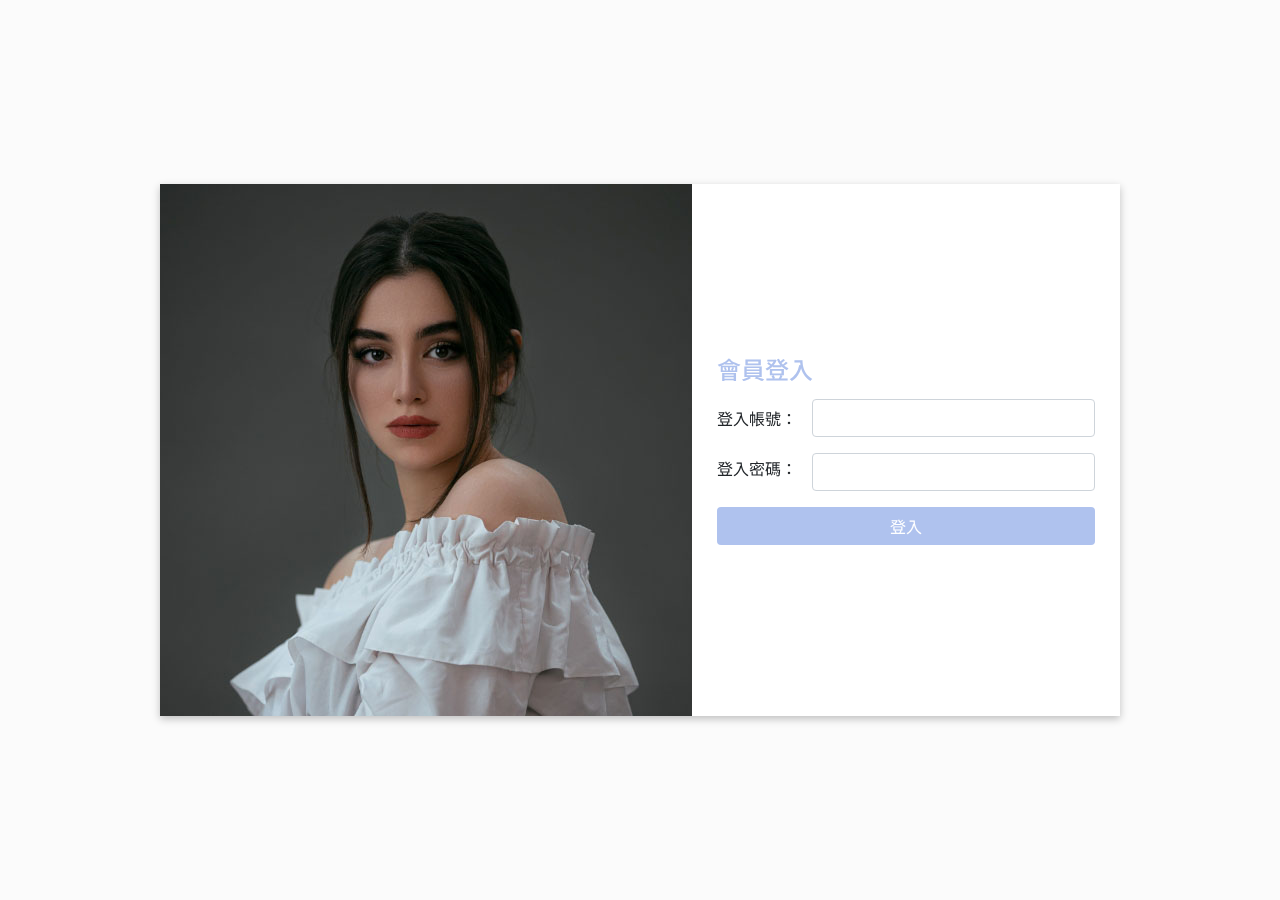
<file: login.html>
<!DOCTYPE html>
<html lang="zh-TW">

<head>
    <meta charset="UTF-8">
    <meta http-equiv="X-UA-Compatible" content="IE=edge">
    <meta content='width=device-width, initial-scale = 1.0,maximum-scale=1.0, user-scalable=no' name="viewport">
    <title>網頁標題</title>
    <meta content="這是關鍵字" name="keywords">
    <meta content="這是網頁描述" name="description">
    <meta name="author" content="作者">
    <link href="css/bootstrap.min.css" rel="stylesheet">
    <link rel="stylesheet" href="css/owl.carousel.min.css" />
    <link rel="stylesheet" href="css/owl.theme.default.min.css" />
    <link rel="stylesheet" href="css/style.css">
    <link rel="shortcut icon" href="images/favicon.ico" />
    <link rel="bookmark" href="images/favicon.ico" />
</head>


<body>

    <section id="loginBox">
        <div class="row g-0 ">
            <div class="col-lg-auto col-12 align-self-center">
                <div class="loginImg">
                    <img src="images/login.jpg" class="img-fluid" height="300">
                </div>
            </div>
            <div class="col-md col-12 align-self-center">
                <div class="loginInfo">
                    <h1 class="mb-3 f-color fs-4">會員登入</h1>
                    <form>
                        <div class="mb-3">
                            <div class="d-flex">
                                <div class="col-md-3 col-4 align-self-center">
                                    <label for="exampleInputEmail1" class="form-label mb-0">登入帳號：</label>
                                </div>
                                <div class="col align-self-center"> <input type="email" class="form-control"
                                        id="exampleInputEmail1" aria-describedby="emailHelp"></div>
                            </div>


                        </div>
                        <div class="mb-3">
                            <div class="d-flex">
                                <div class="col-md-3 col-4 align-self-center">
                                    <label for="exampleInputPassword1" class="form-label">登入密碼：</label>
                                </div>
                                <div class="col align-self-center">
                                    <input type="password" class="form-control" id="exampleInputPassword1">
                                </div>
                            </div>


                        </div>

                        <button type="submit" class="btn btnstyle w-100 loginBtn">登入</button>

                    </form>

                </div>

            </div>
        </div>
    </section>






    <script src="js/jquery-3.6.0.min.js"></script>
    <script src="js/bootstrap.bundle.min.js"></script>
    <script src="js/owl.carousel.min.js"></script>
    <script src="js/action.js"></script>
    <script>

        let go = document.querySelector('.loginBtn');

        go.addEventListener('click', (e) => {
            alert('登入成功');
            location.href = "index.html";
        });


       
      


    </script>



</body>

</html>
</file>
<file: css/style.css>
@charset "UTF-8";
@import url("https://fonts.googleapis.com/css?family=Noto+Sans+TC:400,500,600&display=swap");
@import url("https://cdn.jsdelivr.net/npm/bootstrap-icons@1.7.0/font/bootstrap-icons.css");
#header {
  box-shadow: rgba(33, 35, 38, 0.1) 0px 10px 10px -10px;
  background: #fff;
  min-height: 50px;
  padding: 15px 0;
}
#header .row {
  height: inherit;
}
#header .nav ul {
  padding: 0;
  margin: 0;
  list-style-type: none;
  width: 100%;
}
#header .nav ul li {
  position: relative;
  display: inline-block;
  padding-right: 25px;
}
#header .nav ul li:last-child {
  margin-right: 0;
}
@media (max-width: 400px) {
  #header .nav ul li {
    margin-right: 15px;
    padding-right: 0px;
  }
}
#header .nav ul li a {
  text-decoration: none;
  color: #afc2ee;
  font-weight: 500;
  font-size: 1.2rem;
  display: block;
  border-radius: 5px;
  transition: all 0.35s ease;
}
@media (min-width: 1441px) {
  #header .nav ul li a {
    padding: 0 15px;
  }
}
#header .nav ul li a:hover {
  background-color: transparent;
  border-radius: 5px;
  transition: all 0.35s ease;
}
#header .nav ul li ul {
  width: 150%;
  position: absolute;
  left: -40%;
  display: none;
  z-index: 5;
}
@media (max-width: 769px) {
  #header .nav ul li ul {
    width: 200%;
    left: -55%;
  }
}
#header .nav ul li ul li {
  background-color: #afc2ee;
  padding: 5px 10px;
  text-align: center;
  width: 100%;
  z-index: 5;
}
#header .nav ul li ul li a {
  color: #fff;
  display: block;
}
@media (max-width: 769px) {
  #header .nav ul li ul li a {
    font-size: 1rem;
  }
}
#header .memberBtnIcon {
  color: #afc2ee;
  font-size: 1.5rem;
}
@media (max-width: 769px) {
  #header .memberBtn {
    transform: translateX(-120%);
    background: #fff;
    position: fixed;
    top: 0;
    height: 100vh;
    z-index: 2;
    transition: all 0.35s ease;
  }
  #header .memberBtn .nav {
    text-align: center !important;
  }
  #header .memberBtn .nav ul {
    position: absolute;
    top: 50%;
    transform: translateY(-50%);
    width: 120%;
  }
  #header .memberBtn .nav ul li {
    display: block;
    padding: 10px 0;
  }
  #header .memberBtn.vis {
    transform: translateX(-25%);
  }
}

.masterBox {
  box-shadow: rgba(0, 0, 0, 0.24) 0px 3px 8px;
  border-radius: 10px;
  padding: 15px 30px 15px 15px;
}
@media (max-width: 769px) {
  .masterBox {
    padding: 15px 15px 20px 15px;
  }
}
.masterBox i {
  cursor: pointer;
}
@media (max-width: 769px) {
  .masterBox i {
    font-size: 1.25rem;
  }
}
.masterBox .d-flex {
  font-size: 2.125rem;
  font-weight: 500;
  color: #afc2ee;
}
@media (max-width: 769px) {
  .masterBox .d-flex {
    margin-top: 15px;
  }
}
.masterBox .imageBoxstyle img {
  height: 600px;
  -o-object-fit: cover;
     object-fit: cover;
}
@media (max-width: 769px) {
  .masterBox .imageBoxstyle img {
    height: 300px;
  }
}
@media (min-width: 768px) and (max-width: 991px) {
  .masterBox .imageBoxstyle {
    height: 100%;
  }
  .masterBox .imageBoxstyle img {
    -o-object-fit: cover;
       object-fit: cover;
    height: 100%;
  }
}
.masterBox .modelDataList {
  padding: 0;
  margin: 0;
  list-style-type: none;
  font-size: 1.5rem;
  margin-top: 30px;
}
.masterBox .modelDataList li {
  padding: 5px 0;
  color: #afc2ee;
}
@media (max-width: 769px) {
  .masterBox .modelDataList {
    margin-top: 15px;
    margin-bottom: 15px;
  }
}
.masterBox .reserve {
  color: #fff;
  display: inline-block;
  padding: 3px 20px;
  border-radius: 10vw;
  background-color: #afc2ee;
  text-decoration: none;
  font-size: 1.75rem;
  box-shadow: rgba(0, 0, 0, 0.24) 0px 3px 8px;
}

.memberBoxwarp {
  min-height: 300px;
}

.memberBox .memberList ul {
  padding: 0;
  margin: 0;
  list-style-type: none;
}
.memberBox .memberList ul li {
  border-bottom: #ccc solid 1px;
  padding: 10px 0 10px 15px;
}
@media (min-width: 768px) and (max-width: 991px) {
  .memberBox .memberList ul li .col {
    padding: 0 10px;
    text-overflow: ellipsis;
    overflow: hidden;
    white-space: nowrap;
  }
}
@media (max-width: 769px) {
  .memberBox .memberList ul li {
    flex-wrap: wrap;
  }
  .memberBox .memberList ul li .col:first-child {
    flex: 100%;
    padding: 10px 0;
  }
  .memberBox .memberList ul li .col:first-child:before {
    content: "預約單號";
    margin-right: 15px;
    background-color: #707070;
    color: #fff;
    width: 25%;
    display: inline-block;
    text-align: center;
    border-radius: 5px;
  }
  .memberBox .memberList ul li .col:nth-child(2) {
    flex: 100%;
    padding: 10px 0;
  }
  .memberBox .memberList ul li .col:nth-child(2):before {
    content: "預約日期";
    margin-right: 15px;
    background-color: #707070;
    color: #fff;
    width: 25%;
    display: inline-block;
    text-align: center;
    border-radius: 5px;
  }
  .memberBox .memberList ul li .col:nth-child(3) {
    flex: 100%;
    padding: 10px 0;
  }
  .memberBox .memberList ul li .col:nth-child(3):before {
    content: "模特";
    margin-right: 15px;
    background-color: #707070;
    color: #fff;
    width: 25%;
    display: inline-block;
    border-radius: 5px;
    text-align: center;
  }
  .memberBox .memberList ul li .col:nth-child(4) {
    flex: 100%;
    padding: 10px 0;
  }
  .memberBox .memberList ul li .col:nth-child(4):before {
    content: "地點";
    margin-right: 15px;
    background-color: #707070;
    color: #fff;
    width: 25%;
    display: inline-block;
    border-radius: 5px;
    text-align: center;
  }
  .memberBox .memberList ul li .col:nth-child(5) {
    flex: 100%;
    padding: 10px 0;
  }
  .memberBox .memberList ul li .col:nth-child(5):before {
    content: "狀態/操作";
    margin-right: 15px;
    background-color: #707070;
    color: #fff;
    width: 25%;
    display: inline-block;
    border-radius: 5px;
    text-align: center;
  }
  .memberBox .memberList ul li .col:nth-child(5) button {
    display: inline-block !important;
  }
  .memberBox .memberList ul li .col:nth-child(5) .d-flex {
    display: inline-flex !important;
  }
}
.memberBox .memberList ul li:first-child {
  background-color: #6B6B6B;
  color: #fff;
  padding: 10px;
  font-size: 1.25rem;
  border-radius: 10px 10px 0 0;
}
@media (max-width: 769px) {
  .memberBox .memberList ul li:first-child {
    display: none !important;
  }
}
@media (min-width: 768px) and (max-width: 991px) {
  .memberBox .memberList ul li:first-child {
    font-size: 1rem;
  }
}
.memberBox .memberList ul li:last-child {
  border-bottom: none;
}
@media (min-width: 992px) and (max-width: 1200px) {
  .memberBox .memberList ul li .col {
    padding: 0 15px;
  }
}
.memberBox .btn-ture {
  background-color: #afc2ee;
  color: #fff;
  border-radius: 10vw;
  text-decoration: none;
  padding-left: 15px;
  padding-right: 15px;
}
.memberBox .btn-false {
  border: #afc2ee solid 1px;
  color: #333;
  border-radius: 10vw;
  text-decoration: none;
  padding-left: 15px;
  padding-right: 15px;
}
.memberBox .userInfo {
  border: #afc2ee solid 1px;
  border-radius: 10px;
  padding: 0 10px;
  font-size: 1.75rem;
}
.memberBox .bi-pencil-fill {
  font-size: 1.25rem;
  color: #afc2ee;
}

.memberListwarp {
  box-shadow: rgba(0, 0, 0, 0.24) 0px 3px 8px;
  border-radius: 10px;
  padding: 0 0 10px 0;
  background: #fff;
}

.modelDatawarp {
  border-radius: 10px;
  padding: 15px;
  box-shadow: rgba(0, 0, 0, 0.24) 0px 3px 8px;
  background-color: #fff;
}
.modelDatawarp .modelDataList {
  color: #afc2ee;
  padding: 0;
  margin: 0;
  list-style-type: none;
}
.modelDatawarp .modelDataList li {
  font-size: 1.25rem;
  margin-bottom: 31.5px;
}
@media (min-width: 1201px) and (max-width: 1440px) {
  .modelDatawarp .modelDataList li {
    margin-bottom: 21.5px;
  }
}
@media (min-width: 992px) and (max-width: 1200px) {
  .modelDatawarp .modelDataList li {
    margin-bottom: 11.5px;
    width: 50%;
  }
}
@media (max-width: 769px) {
  .modelDatawarp .modelDataList li {
    width: 100%;
    margin-bottom: 10px;
  }
}
@media (min-width: 992px) and (max-width: 1200px) {
  .modelDatawarp .modelDataList {
    display: flex;
    flex-wrap: wrap;
  }
}
@media (max-width: 769px) {
  .modelDatawarp .modelDataList {
    display: flex;
    flex-wrap: wrap;
  }
}

#view .list {
  border-top: #afc2ee solid 1px;
  padding-bottom: 10px;
  padding-top: 10px;
}
#view .list:first-child {
  border-top: none;
}

.backImg {
  height: 200px;
  margin-bottom: 25px;
  margin-top: 25px;
}
.backImg h1 {
  color: #fff;
  text-align: center;
  line-height: 200px;
  margin: 0;
}
.backImg.taipei {
  background-color: aqua;
}
.backImg.taichung {
  background-color: #f00;
}
.backImg.tainan {
  background-color: antiquewhite;
}
.backImg.taidong {
  background-color: rgb(167, 28, 185);
}

html.dark body {
  transition: all 0.25s ease;
  background-color: #363636;
}
html.dark body #header {
  background-color: #5d5d5d;
}
html.dark body #header .nav a {
  color: #fff;
  display: block;
  border-radius: 5px;
  transition: all 0.35s ease;
}
@media (min-width: 1441px) {
  html.dark body #header .nav a {
    padding: 0 15px;
  }
}
html.dark body #header .nav a:hover {
  background-color: #363636;
  border-radius: 5px;
  transition: all 0.35s ease;
}
html.dark body #header .nav ul li ul {
  left: -40%;
  top: 35px;
}
html.dark body #header .nav ul li ul li {
  background-color: #363636;
}
html.dark body #header .memberBtn.vis {
  background: #5d5d5d;
}
html.dark body .sliderList img {
  border-radius: 15px;
}
html.dark body .masterTitle {
  color: #fff;
  text-align: center;
  position: relative;
}
html.dark body .masterTitle:after {
  content: "";
  width: 50%;
  position: absolute;
  left: 50%;
  transform: translateX(-50%);
  background-color: #807df7;
  bottom: 0px;
  height: 15px;
  z-index: -1;
}
html.dark body .masterTitle img, html.dark body .masterTitle svg {
  display: none;
}
html.dark body .container-fluid {
  background-color: #5d5d5d;
}
html.dark body .runNewsbox .runNewstitle {
  background-color: #807df7;
}
html.dark body .runNewsbox ul li {
  color: #fff;
}
html.dark body .newModelWarp:after {
  display: none;
}
html.dark body .newModelWarp .newModel a.reserve {
  background-color: #807df7;
  color: #fff;
  border-radius: 5px;
  padding: 8px 10px;
}
html.dark body .newModelWarp .newModel .modelData {
  text-align: left !important;
}
html.dark body .newModelWarp .newModel .modelData p {
  display: inline-block;
  margin-right: 5px;
}
html.dark body .newModelWarp .newModel .col.mb-3 {
  padding-top: 10px;
  padding-bottom: 10px;
  background-color: #5d5d5d;
}
html.dark body .newModelWarp .newModel .modelList {
  color: #fff;
  background-color: #5d5d5d;
  transition: all 0.35s ease;
  border: #5d5d5d solid 3px;
}
html.dark body .newModelWarp .newModel .modelList .modelInfo .d-flex.mb-3 {
  margin-bottom: 0px !important;
}
html.dark body .newModelWarp .newModel .modelList .modelInfo .row .col-md-6 {
  flex: 0 0 auto;
  width: 100%;
  text-align: center;
}
html.dark body .newModelWarp .newModel .modelList .modelInfo .row .col-md-6:last-child {
  text-align: center !important;
  margin-top: 15px;
}
html.dark body .newModelWarp .newModel .modelList:hover {
  background-color: #363636;
  transition: all 0.35s ease;
  border: #807df7 solid 3px;
}
html.dark body .newModelWarp .newModel .modelList img {
  border-radius: 15px;
}
html.dark body .areaList .newModel a.reserve {
  background-color: #807df7;
  color: #fff;
  border-radius: 5px;
  padding: 8px 10px;
}
html.dark body .areaList .newModel .modelData {
  text-align: left !important;
}
html.dark body .areaList .newModel .modelData p {
  display: inline-block;
  margin-right: 5px;
}
html.dark body .areaList .newModel .col.mb-3 {
  padding-top: 10px;
  padding-bottom: 10px;
  background-color: #5d5d5d;
}
html.dark body .areaList .newModel .modelList {
  color: #fff;
  background-color: #5d5d5d;
  transition: all 0.35s ease;
}
html.dark body .areaList .newModel .modelList .modelInfo .d-flex.mb-3 {
  margin-bottom: 0px !important;
}
html.dark body .areaList .newModel .modelList .modelInfo .row .col-md-6 {
  flex: 0 0 auto;
  width: 100%;
  text-align: center;
}
html.dark body .areaList .newModel .modelList .modelInfo .row .col-md-6:last-child {
  text-align: center !important;
  margin-top: 15px;
}
html.dark body .areaList .newModel .modelList:hover {
  background-color: #363636;
  transition: all 0.35s ease;
}
html.dark body .areaList .newModel .modelList img {
  border-radius: 15px;
}
html.dark body .areaList .newModel .more.fs-5 {
  display: none;
}
html.dark body .areaList .newModel:nth-child(2n)::before {
  display: none;
}
@media (max-width: 769px) {
  html.dark body .areaList .newModel:nth-child(odd) .owl-stage-outer .item.mb-3 {
    margin-bottom: 0 !important;
  }
}
html.dark body .areaList .newModel:nth-child(odd) .modelList {
  background-color: #363636;
  border: #363636 solid 3px;
}
html.dark body .areaList .newModel:nth-child(odd) .modelList img {
  border-radius: 15px;
}
html.dark body .areaList .newModel:nth-child(odd) .modelList:hover {
  background: #5d5d5d;
  transition: all 0.35s ease;
  border: #807df7 solid 3px;
}
html.dark body .areaList .newModel:nth-child(odd) .masterTitle {
  color: #fff;
}
html.dark body .areaList .newModel:nth-child(odd) .masterTitle:after {
  background-color: #afc2ee;
}
html.dark body .areaList .newModel:nth-child(odd) .d-vis {
  display: block;
}
@media (max-width: 769px) {
  html.dark body .areaList .newModel:nth-child(odd) .d-vis {
    margin-top: 1rem;
  }
}
html.dark body .areaList .newModel:nth-child(odd) .d-vis .more {
  display: inline-block;
  border: #fff solid 2px;
  border-radius: 10px;
  padding: 2px 10px;
  font-weight: 600;
}
html.dark body .areaList .newModel:nth-child(odd) .d-vis .more i {
  color: #afc2ee;
}
html.dark body .areaList .newModel:nth-child(even) .modelList {
  background: #5d5d5d;
  border: #5d5d5d solid 3px;
  color: #fff;
}
html.dark body .areaList .newModel:nth-child(even) .modelList img {
  border-radius: 15px;
}
html.dark body .areaList .newModel:nth-child(even) .modelList:hover {
  border: #807df7 solid 3px;
  transition: all 0.35s ease;
  background-color: #363636;
}
html.dark body .areaList .newModel:nth-child(even) .masterTitle {
  color: #fff;
}
html.dark body .areaList .newModel:nth-child(even) .d-vis {
  display: block;
}
html.dark body .areaList .newModel:nth-child(even) .d-vis .more {
  display: inline-block;
  border: #fff solid 2px;
  border-radius: 10px;
  padding: 2px 10px;
  font-weight: 600;
  margin-top: 1rem;
}
html.dark body .areaList .newModel:nth-child(even) .d-vis .more i {
  color: #807df7;
}
html.dark body .areaList .newModel:nth-child(even) .owl-stage-outer {
  background-color: #5d5d5d;
}
html.dark body .areaList .newModel:nth-child(even) .owl-stage-outer .item.mb-3 {
  margin-bottom: 0 !important;
}
html.dark body .areaList .newModel:nth-child(even) .owl-theme .owl-dots .owl-dot.active span {
  background-color: #869791;
}
html.dark body .areaList .newModel:nth-child(even) .owl-theme .owl-dots .owl-dot span {
  background-color: #D6D6D6;
}
html.dark .masterBox {
  background: #5d5d5d;
  box-shadow: none;
  border: #807df7 solid 2px;
}
html.dark .masterBox .d-flex {
  color: #fff;
}
html.dark .masterBox .modelDataList li {
  color: #fff;
}
html.dark .masterBox .reserve {
  background-color: #807df7;
  border-radius: 10px;
}
html.dark .memberBox .userInfo, html.dark .memberBox .bi-pencil-fill {
  color: #fff;
}
html.dark .memberBox .modelDatawarp {
  background-color: #5d5d5d;
  border: #afc2ee solid 2px;
}
html.dark .modelDataList {
  color: #fff;
}
html.dark .modelDataList .btn-false {
  color: #fff;
}
html.dark .memberListwarp {
  background-color: #fff;
}
html.dark .memberListwarp .memberList .btn-ture {
  background: #807df7;
}
html.dark .areaList .row.row-cols-md-4.row-cols-2.g-2.g-md-3 .col {
  padding: 10px 0;
}
html.dark .areaList .row.row-cols-md-4.row-cols-2.g-2.g-md-3 .col .newModel {
  background-color: #5d5d5d;
}
html.dark .areaList .row.row-cols-md-4.row-cols-2.g-2.g-md-3 .col .newModel .mb-3 {
  margin-bottom: 0 !important;
}
html.dark .areaList .row.row-cols-md-4.row-cols-2.g-2.g-md-3 .col .newModel .mb-3 .modelList {
  background-color: #5d5d5d;
  border: #5d5d5d solid 3px;
}
html.dark .areaList .row.row-cols-md-4.row-cols-2.g-2.g-md-3 .col .newModel .mb-3 .modelList:hover {
  background-color: #363636;
  transition: all 0.35s ease;
  border: #807df7 solid 3px;
}
html.dark footer {
  background-color: #5d5d5d;
}

html.blue body {
  transition: all 0.25s ease;
  background-color: #1a2a37;
}
html.blue body #header {
  background-color: #364f63;
}
html.blue body #header .nav a {
  color: #fff;
  display: block;
  border-radius: 5px;
  transition: all 0.35s ease;
}
@media (min-width: 1441px) {
  html.blue body #header .nav a {
    padding: 0 15px;
  }
}
html.blue body #header .nav a:hover {
  background-color: #29aff1;
  border-radius: 5px;
  transition: all 0.35s ease;
}
html.blue body #header .nav ul li ul {
  left: -40%;
  top: 35px;
}
html.blue body #header .nav ul li ul li {
  background-color: #29aff1;
}
html.blue body #header .memberBtn.vis {
  background: #364f63;
}
html.blue body .sliderList img {
  border-radius: 15px;
}
html.blue body .masterTitle {
  color: #fff;
  text-align: center;
  position: relative;
}
html.blue body .masterTitle:after {
  content: "";
  width: 50%;
  position: absolute;
  left: 50%;
  transform: translateX(-50%);
  background-color: #29aff1;
  bottom: 0px;
  height: 15px;
  z-index: -1;
}
html.blue body .masterTitle img, html.blue body .masterTitle svg {
  display: none;
}
html.blue body .container-fluid {
  background-color: #364f63;
}
html.blue body .runNewsbox .runNewstitle {
  background-color: #29aff1;
}
html.blue body .runNewsbox ul li {
  color: #fff;
}
html.blue body .newModelWarp:after {
  display: none;
}
html.blue body .newModelWarp .newModel a.reserve {
  background-color: #29aff1;
  color: #fff;
  border-radius: 5px;
  padding: 8px 10px;
}
html.blue body .newModelWarp .newModel .modelData {
  text-align: left !important;
}
html.blue body .newModelWarp .newModel .modelData p {
  display: inline-block;
  margin-right: 5px;
}
html.blue body .newModelWarp .newModel .col.mb-3 {
  padding-top: 10px;
  padding-bottom: 10px;
  background-color: #364f63;
}
html.blue body .newModelWarp .newModel .modelList {
  color: #fff;
  background-color: #364f63;
  transition: all 0.35s ease;
  border: #364f63 solid 3px;
}
html.blue body .newModelWarp .newModel .modelList .modelInfo .d-flex.mb-3 {
  margin-bottom: 0px !important;
}
html.blue body .newModelWarp .newModel .modelList .modelInfo .row .col-md-6 {
  flex: 0 0 auto;
  width: 100%;
  text-align: center;
}
html.blue body .newModelWarp .newModel .modelList .modelInfo .row .col-md-6:last-child {
  text-align: center !important;
  margin-top: 15px;
}
html.blue body .newModelWarp .newModel .modelList:hover {
  background-color: #1a2a37;
  transition: all 0.35s ease;
  border: #29aff1 solid 3px;
}
html.blue body .newModelWarp .newModel .modelList img {
  border-radius: 15px;
}
html.blue body .areaList .newModel a.reserve {
  background-color: #29aff1;
  color: #fff;
  border-radius: 5px;
  padding: 8px 10px;
}
html.blue body .areaList .newModel .modelData {
  text-align: left !important;
}
html.blue body .areaList .newModel .modelData p {
  display: inline-block;
  margin-right: 5px;
}
html.blue body .areaList .newModel .col.mb-3 {
  padding-top: 10px;
  padding-bottom: 10px;
  background-color: #364f63;
}
html.blue body .areaList .newModel .modelList {
  color: #fff;
  background-color: #364f63;
  transition: all 0.35s ease;
}
html.blue body .areaList .newModel .modelList .modelInfo .d-flex.mb-3 {
  margin-bottom: 0px !important;
}
html.blue body .areaList .newModel .modelList .modelInfo .row .col-md-6 {
  flex: 0 0 auto;
  width: 100%;
  text-align: center;
}
html.blue body .areaList .newModel .modelList .modelInfo .row .col-md-6:last-child {
  text-align: center !important;
  margin-top: 15px;
}
html.blue body .areaList .newModel .modelList:hover {
  background-color: #1a2a37;
  transition: all 0.35s ease;
}
html.blue body .areaList .newModel .modelList img {
  border-radius: 15px;
}
html.blue body .areaList .newModel .more.fs-5 {
  display: none;
}
html.blue body .areaList .newModel:nth-child(2n)::before {
  display: none;
}
@media (max-width: 769px) {
  html.blue body .areaList .newModel:nth-child(odd) .owl-stage-outer .item.mb-3 {
    margin-bottom: 0 !important;
  }
}
html.blue body .areaList .newModel:nth-child(odd) .modelList {
  background-color: #1a2a37;
  border: #1a2a37 solid 3px;
}
html.blue body .areaList .newModel:nth-child(odd) .modelList img {
  border-radius: 15px;
}
html.blue body .areaList .newModel:nth-child(odd) .modelList:hover {
  background: #364f63;
  transition: all 0.35s ease;
  border: #807df7 solid 3px;
}
html.blue body .areaList .newModel:nth-child(odd) .modelList .reserve {
  background-color: #807df7;
}
html.blue body .areaList .newModel:nth-child(odd) .masterTitle {
  color: #fff;
}
html.blue body .areaList .newModel:nth-child(odd) .masterTitle:after {
  background-color: #807df7;
}
html.blue body .areaList .newModel:nth-child(odd) .d-vis {
  display: block;
}
@media (max-width: 769px) {
  html.blue body .areaList .newModel:nth-child(odd) .d-vis {
    margin-top: 1rem;
  }
}
html.blue body .areaList .newModel:nth-child(odd) .d-vis .more {
  display: inline-block;
  border: #fff solid 2px;
  border-radius: 10px;
  padding: 2px 10px;
  font-weight: 600;
}
html.blue body .areaList .newModel:nth-child(odd) .d-vis .more i {
  color: #807df7;
}
html.blue body .areaList .newModel:nth-child(even) .modelList {
  background: #364f63;
  border: #364f63 solid 3px;
  color: #fff;
}
html.blue body .areaList .newModel:nth-child(even) .modelList img {
  border-radius: 15px;
}
html.blue body .areaList .newModel:nth-child(even) .modelList:hover {
  border: #29aff1 solid 3px;
  transition: all 0.35s ease;
  background-color: #1a2a37;
}
html.blue body .areaList .newModel:nth-child(even) .masterTitle {
  color: #fff;
}
html.blue body .areaList .newModel:nth-child(even) .d-vis {
  display: block;
}
html.blue body .areaList .newModel:nth-child(even) .d-vis .more {
  display: inline-block;
  border: #fff solid 2px;
  border-radius: 10px;
  padding: 2px 10px;
  font-weight: 600;
  margin-top: 1rem;
}
html.blue body .areaList .newModel:nth-child(even) .d-vis .more i {
  color: #29aff1;
}
html.blue body .areaList .newModel:nth-child(even) .owl-stage-outer {
  background-color: #364f63;
}
html.blue body .areaList .newModel:nth-child(even) .owl-stage-outer .item.mb-3 {
  margin-bottom: 0 !important;
}
html.blue body .areaList .newModel:nth-child(even) .owl-theme .owl-dots .owl-dot.active span {
  background-color: #869791;
}
html.blue body .areaList .newModel:nth-child(even) .owl-theme .owl-dots .owl-dot span {
  background-color: #D6D6D6;
}
html.blue .masterBox {
  background: #364f63;
  box-shadow: none;
  border: #29aff1 solid 2px;
}
html.blue .masterBox .d-flex {
  color: #fff;
}
html.blue .masterBox .modelDataList li {
  color: #fff;
}
html.blue .masterBox .reserve {
  background-color: #29aff1;
  border-radius: 10px;
}
html.blue .memberBox .userInfo, html.blue .memberBox .bi-pencil-fill {
  color: #fff;
}
html.blue .memberBox .modelDatawarp {
  background-color: #364f63;
  border: #afc2ee solid 2px;
}
html.blue .modelDataList {
  color: #fff;
}
html.blue .modelDataList .btn-false {
  color: #fff;
}
html.blue .memberListwarp {
  background-color: #fff;
}
html.blue .memberListwarp .memberList .btn-ture {
  background: #29aff1;
}
html.blue .areaList .row.row-cols-md-4.row-cols-2.g-2.g-md-3 .col {
  padding: 10px 0;
}
html.blue .areaList .row.row-cols-md-4.row-cols-2.g-2.g-md-3 .col .newModel {
  background-color: #364f63;
}
html.blue .areaList .row.row-cols-md-4.row-cols-2.g-2.g-md-3 .col .newModel .mb-3 {
  margin-bottom: 0 !important;
}
html.blue .areaList .row.row-cols-md-4.row-cols-2.g-2.g-md-3 .col .newModel .mb-3 .modelList {
  background-color: #364f63;
  border: #364f63 solid 3px;
}
html.blue .areaList .row.row-cols-md-4.row-cols-2.g-2.g-md-3 .col .newModel .mb-3 .modelList:hover {
  background-color: #1a2a37;
  transition: all 0.35s ease;
  border: #29aff1 solid 3px;
}
html.blue footer {
  background-color: #364f63;
}

body {
  transition: all 0.25s ease;
  width: 100%;
  overflow-x: hidden;
  font-family: "Noto Sans TC", "Microsoft JhengHei", sans-serif;
  -webkit-overflow-scrolling: touch;
  position: relative;
  background-color: #fbfbfb;
}

.container-fluid {
  min-height: 100px;
}

.d-vis {
  display: none;
}

.more {
  color: #fff;
  font-size: 2rem;
  text-decoration: none;
}
.more img {
  margin-right: 15px;
}
.more:hover {
  color: initial;
  text-decoration: none;
}

.f-color {
  color: #afc2ee;
}

#loginBox {
  width: 960px;
  position: fixed;
  top: 50%;
  left: 50%;
  transform: translate(-50%, -50%);
  box-shadow: rgba(0, 0, 0, 0.24) 0px 3px 8px;
  background: #fff;
}
@media (min-width: 768px) and (max-width: 991px) {
  #loginBox .loginImg img {
    height: 200px;
    -o-object-fit: cover;
       object-fit: cover;
    width: 100%;
    -o-object-position: center;
       object-position: center;
  }
}
@media (max-width: 769px) {
  #loginBox .loginImg img {
    height: 300px;
    -o-object-fit: cover;
       object-fit: cover;
    width: 100%;
    -o-object-position: center;
       object-position: center;
  }
}
@media (min-width: 992px) and (max-width: 1200px) {
  #loginBox {
    width: 85%;
  }
}
@media (min-width: 768px) and (max-width: 991px) {
  #loginBox {
    width: 60%;
    max-height: 500px;
    overflow: auto;
  }
}
@media (max-width: 769px) {
  #loginBox {
    width: 100%;
    position: static;
    top: inherit;
    left: inherit;
    transform: translate(0, 0);
    margin: 0 auto;
    height: 100vh;
    box-shadow: none;
  }
}
#loginBox .btnstyle {
  background-color: #afc2ee;
  color: #fff;
}
#loginBox form .error {
  color: #f44336;
  font-size: 0.9rem;
}
#loginBox form .success {
  color: green;
  font-size: 0.9rem;
}
@media (max-width: 769px) {
  #loginBox form {
    padding: 15px;
  }
}
@media (max-width: 769px) {
  #loginBox h1.mb-3.f-color.fs-4 {
    text-align: center;
    padding-top: 10px;
  }
}
#loginBox .loginInfo {
  padding: 0 25px;
}
@media (min-width: 768px) and (max-width: 991px) {
  #loginBox .loginInfo {
    padding: 25px;
  }
}
@media (max-width: 769px) {
  #loginBox .loginInfo {
    padding-top: 25px;
  }
}

.imageBoxstyle {
  box-shadow: rgba(0, 0, 0, 0.24) 0px 3px 8px;
  border-radius: 10px;
}
.imageBoxstyle img {
  border-radius: 10px;
}

.runNewsbox {
  overflow: hidden;
  text-overflow: ellipsis;
  margin-top: 10px;
  margin-bottom: 5px;
  max-height: 53px;
}
.runNewsbox .runNewstitle {
  background-color: #afc2ee;
  color: #fff;
  padding: 2px 10px;
  border-radius: 5px;
  font-size: 1.4rem;
}
@media (max-width: 769px) {
  .runNewsbox .runNewstitle {
    font-size: 1rem;
    text-align: center;
    padding: 6.5px 0;
  }
}
.runNewsbox ul {
  padding: 0;
  margin: 0;
  list-style-type: none;
}
.runNewsbox ul li {
  text-overflow: ellipsis;
  overflow: hidden;
  white-space: nowrap;
  display: inline-flex;
  margin-right: 20px;
  line-height: 37.5px;
  color: #333;
}
@media (max-width: 769px) {
  .runNewsbox ul li {
    line-height: 37px;
  }
}
.runNewsbox ul .tip-1 {
  color: #fff;
  background-color: #f44336;
  margin-right: 5px;
  padding: 0 10px;
  border-radius: 5px;
}
.runNewsbox ul .tip-2 {
  color: #fff;
  background-color: #afc2ee;
  margin-right: 5px;
  padding: 0 10px;
  border-radius: 5px;
}
.runNewsbox ul .tip-3 {
  color: #fff;
  background-color: #13b320;
  margin-right: 5px;
  padding: 0 10px;
  border-radius: 5px;
}

.sliderBoxWarp {
  min-height: 400px;
}
@media (max-width: 769px) {
  .sliderBoxWarp {
    min-height: inherit;
  }
}
.sliderBoxWarp #sliderBox .owl-nav {
  margin: 0;
}
.sliderBoxWarp #sliderBox .owl-prev {
  position: absolute;
  left: 25px;
  color: #fff;
  font-size: 2rem;
  font-weight: 800;
  top: 50%;
  transform: translateY(-50%);
}
@media (max-width: 769px) {
  .sliderBoxWarp #sliderBox .owl-prev {
    display: none;
  }
}
.sliderBoxWarp #sliderBox .owl-next {
  position: absolute;
  right: 25px;
  color: #fff;
  font-size: 2rem;
  font-weight: 800;
  top: 50%;
  transform: translateY(-50%);
}
@media (max-width: 769px) {
  .sliderBoxWarp #sliderBox .owl-next {
    display: none;
  }
}
.sliderBoxWarp #sliderBox .sliderList .sliderInfo {
  position: absolute;
  top: 30px;
  left: 50px;
  color: #fff;
  font-weight: bold;
}
@media (max-width: 769px) {
  .sliderBoxWarp #sliderBox .sliderList .sliderInfo {
    top: 5px;
    left: 15px;
  }
}
.sliderBoxWarp #sliderBox .sliderList .sliderInfo .imageTitle {
  font-size: 2.125rem;
}
@media (max-width: 769px) {
  .sliderBoxWarp #sliderBox .sliderList .sliderInfo .imageTitle {
    font-size: 1rem;
  }
}
.sliderBoxWarp #sliderBox .sliderList .sliderInfo .modelName {
  font-size: 1.75rem;
}
@media (max-width: 769px) {
  .sliderBoxWarp #sliderBox .sliderList .sliderInfo .modelName {
    font-size: 1rem;
  }
}
.sliderBoxWarp #sliderBox .sliderList .favorite {
  position: absolute;
  top: 30px;
  color: #fff;
  font-size: 2rem;
  right: 40px;
}
@media (max-width: 769px) {
  .sliderBoxWarp #sliderBox .sliderList .favorite {
    top: 5px;
    right: 15px;
  }
}
.sliderBoxWarp #sliderBox .sliderList .favorite i {
  cursor: pointer;
}
.sliderBoxWarp #sliderBox .sliderList .reserve {
  position: absolute;
  right: 32px;
  bottom: 40px;
}
@media (max-width: 769px) {
  .sliderBoxWarp #sliderBox .sliderList .reserve {
    right: 10px;
    bottom: 20px;
  }
}
.sliderBoxWarp #sliderBox .sliderList .reserve a {
  text-decoration: none;
  background-color: #fff;
  display: inline-block;
  padding: 10px 15px;
  border-radius: 10vw;
  color: #afc2ee;
  font-weight: 500;
  font-size: 1.5rem;
}
@media (max-width: 769px) {
  .sliderBoxWarp #sliderBox .sliderList .reserve a {
    font-size: 1rem;
  }
}

.masterTitle {
  color: #afc2ee;
  font-weight: 500;
  font-size: 1.75rem;
  margin-bottom: 15px;
}
@media (max-width: 769px) {
  .masterTitle {
    font-size: 1.2rem;
  }
}
.masterTitle svg {
  fill: #afc2ee;
}
.masterTitle img {
  transform: translateY(-5px);
}

.newModelWarp {
  position: relative;
}
.newModelWarp:after {
  content: "";
  width: 100%;
  height: 80%;
  background-color: #E0E7F8;
  position: absolute;
  top: 20vh;
  z-index: -1;
}
@media (max-width: 769px) {
  .newModelWarp:after {
    height: 90%;
  }
}

.newModel .modelList {
  padding: 15px 10px;
  box-shadow: rgba(99, 99, 99, 0.2) 0px 2px 8px 0px;
  color: #afc2ee;
  background-color: #fff;
  border-radius: 10px;
}
.newModel .modelList .modelInfo i {
  cursor: pointer;
}
.newModel .modelData p {
  margin: 0;
  font-weight: 500;
}
.newModel a.reserve {
  color: #fff;
  display: inline-block;
  padding: 3px 10px;
  border-radius: 10vw;
  background-color: #afc2ee;
  text-decoration: none;
}
@media (max-width: 769px) {
  .newModel a.reserve {
    margin-top: 10px;
  }
}
.newModel .more:hover {
  color: #afc2ee;
}
@media (max-width: 769px) {
  .newModel .more {
    font-size: 1rem !important;
    color: #afc2ee;
  }
}

.hotModel .col-md-5 img {
  -o-object-fit: cover;
     object-fit: cover;
  -o-object-position: center;
     object-position: center;
  height: 735px;
}
@media (min-width: 1201px) and (max-width: 1440px) {
  .hotModel .col-md-5 img {
    height: 100%;
  }
}
@media (min-width: 992px) and (max-width: 1200px) {
  .hotModel .col-md-5 img {
    height: 100%;
  }
}
@media (min-width: 768px) and (max-width: 991px) {
  .hotModel .col-md-5 img {
    height: 100%;
  }
}
@media (min-width: 1201px) and (max-width: 1440px) {
  .hotModel .col-md-5 .imageBoxstyle {
    height: 97%;
  }
}
@media (min-width: 992px) and (max-width: 1200px) {
  .hotModel .col-md-5 .imageBoxstyle {
    height: 97%;
  }
}
@media (min-width: 768px) and (max-width: 991px) {
  .hotModel .col-md-5 .imageBoxstyle {
    height: 97%;
  }
}
.hotModel .col {
  margin-bottom: 20px;
}
@media (max-width: 769px) {
  .hotModel .col {
    margin-bottom: 0;
  }
}
.hotModel .imageBoxstyle {
  box-shadow: rgba(0, 0, 0, 0.24) 0px 3px 8px;
  border-radius: 10px;
}
@media (max-width: 769px) {
  .hotModel .imageBoxstyle {
    margin-bottom: 20px;
  }
}
.hotModel .imageBoxstyle img {
  border-radius: 10px;
}
@media (max-width: 769px) {
  .hotModel .imageBoxstyle img {
    border-radius: 10px;
    -o-object-fit: cover;
       object-fit: cover;
    -o-object-position: top;
       object-position: top;
    width: 100%;
    height: 200px;
  }
}

.areaList {
  min-height: 400px;
}
.areaList .newModel:nth-child(even) {
  position: relative;
}
.areaList .newModel:nth-child(even):before {
  content: "";
  background-color: rgba(245, 214, 233, 0.45);
  width: 200%;
  height: 106%;
  top: -20px;
  position: absolute;
  left: -30%;
  z-index: -1;
}
@media (max-width: 769px) {
  .areaList .newModel:nth-child(even):before {
    display: none;
  }
}
.areaList .newModel:nth-child(even) .masterTitle {
  color: #EEAFD5;
}
.areaList .newModel:nth-child(even) .masterTitle svg {
  fill: #EEAFD5;
}
.areaList .newModel:nth-child(even) .modelList, .areaList .newModel:nth-child(even) .f-color {
  color: #EEAFD5;
}
.areaList .newModel:nth-child(even) .reserve {
  background-color: #EEAFD5;
}
.areaList .newModel:nth-child(even) .owl-theme .owl-dots .owl-dot span {
  background: #f5d6e9;
}
.areaList .newModel:nth-child(even) .owl-theme .owl-dots .owl-dot.active span {
  background-color: #EEAFD5;
}

footer {
  background-color: #afc2ee;
  text-align: center;
  color: #fff;
  margin-top: 25px;
  padding: 10px 0;
}/*# sourceMappingURL=style.css.map */
</file>
